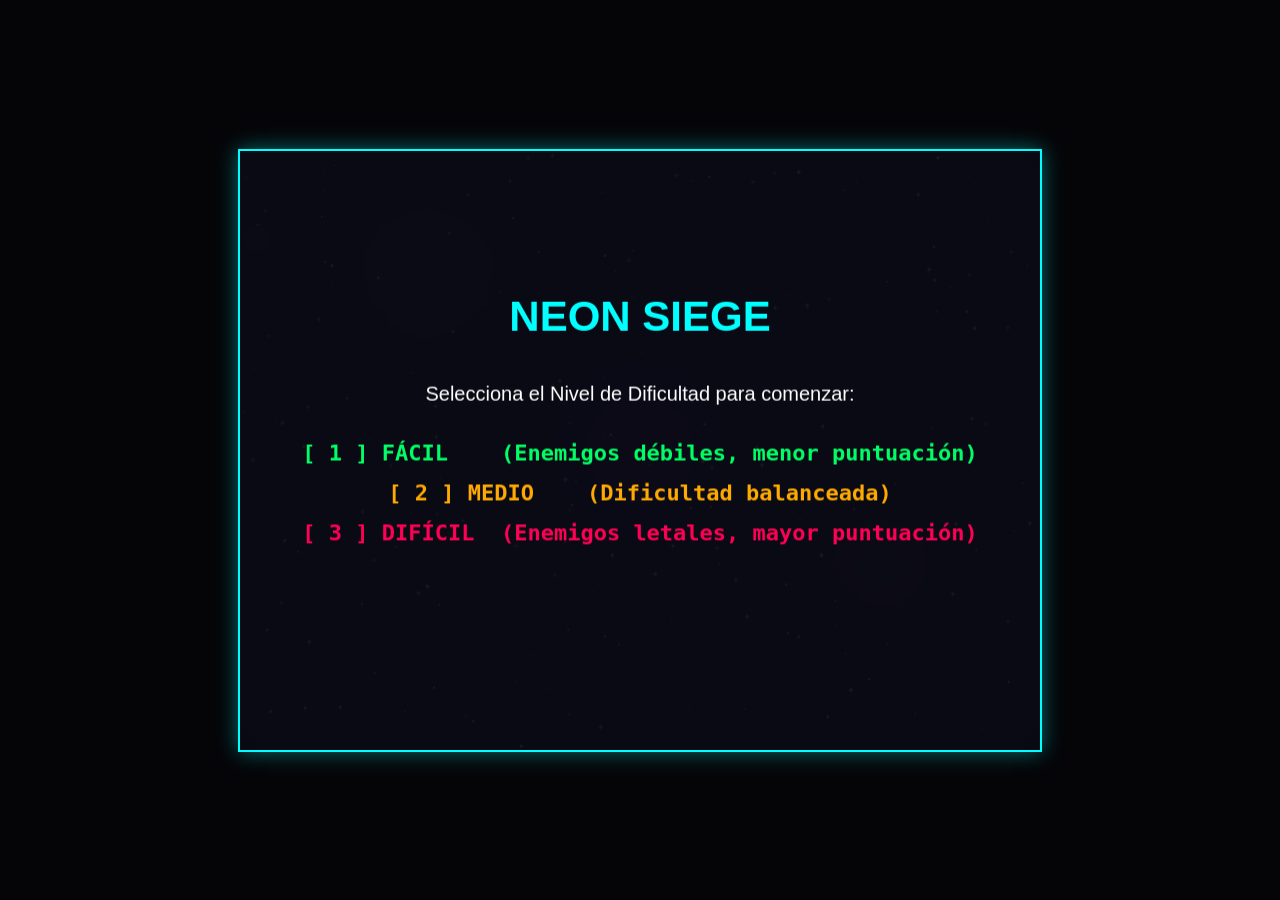
<file: index.html>
<!DOCTYPE html>
<html lang="es">
<head>
    <meta charset="UTF-8">
    <meta name="viewport" content="width=device-width, initial-scale=1.0">
    <title>Neon Siege - Cyberpunk Space Arcade 🚀</title>
    <link rel="stylesheet" href="css/styles.css">
</head>
<body>

    <div class="game-wrapper">
        <canvas id="gameCanvas" width="800" height="600"></canvas>

        <!-- Overlay de Registro de Puntuación -->
        <div id="nameInputOverlay">
            <h3>¡REGISTRA TU MARCA!</h3>
            <p>Ingresa tu nombre para la tabla de puntuaciones:</p>
            <input type="text" id="playerNameInput" maxlength="15" placeholder="Tu Nickname" value="Piloto Neón">
            <br>
            <button id="saveScoreBtn">GUARDAR PUNTAJE</button>
        </div>
    </div>

    <!-- Módulos de Código Fuente del Juego -->
    <script src="js/core/GameLoop.js"></script>
    <script src="js/core/Input.js"></script>
    <script src="js/core/ObjectPool.js"></script>
    <script src="js/utils/Sprite.js"></script>
    <script src="js/services/ScoreService.js"></script>
    <script src="js/entities/Player.js"></script>
    <script src="js/entities/Bullet.js"></script>
    <script src="js/entities/Enemy.js"></script>
    <script src="js/entities/Particle.js"></script>
    <script src="js/main.js"></script>
</body>
</html>
</file>
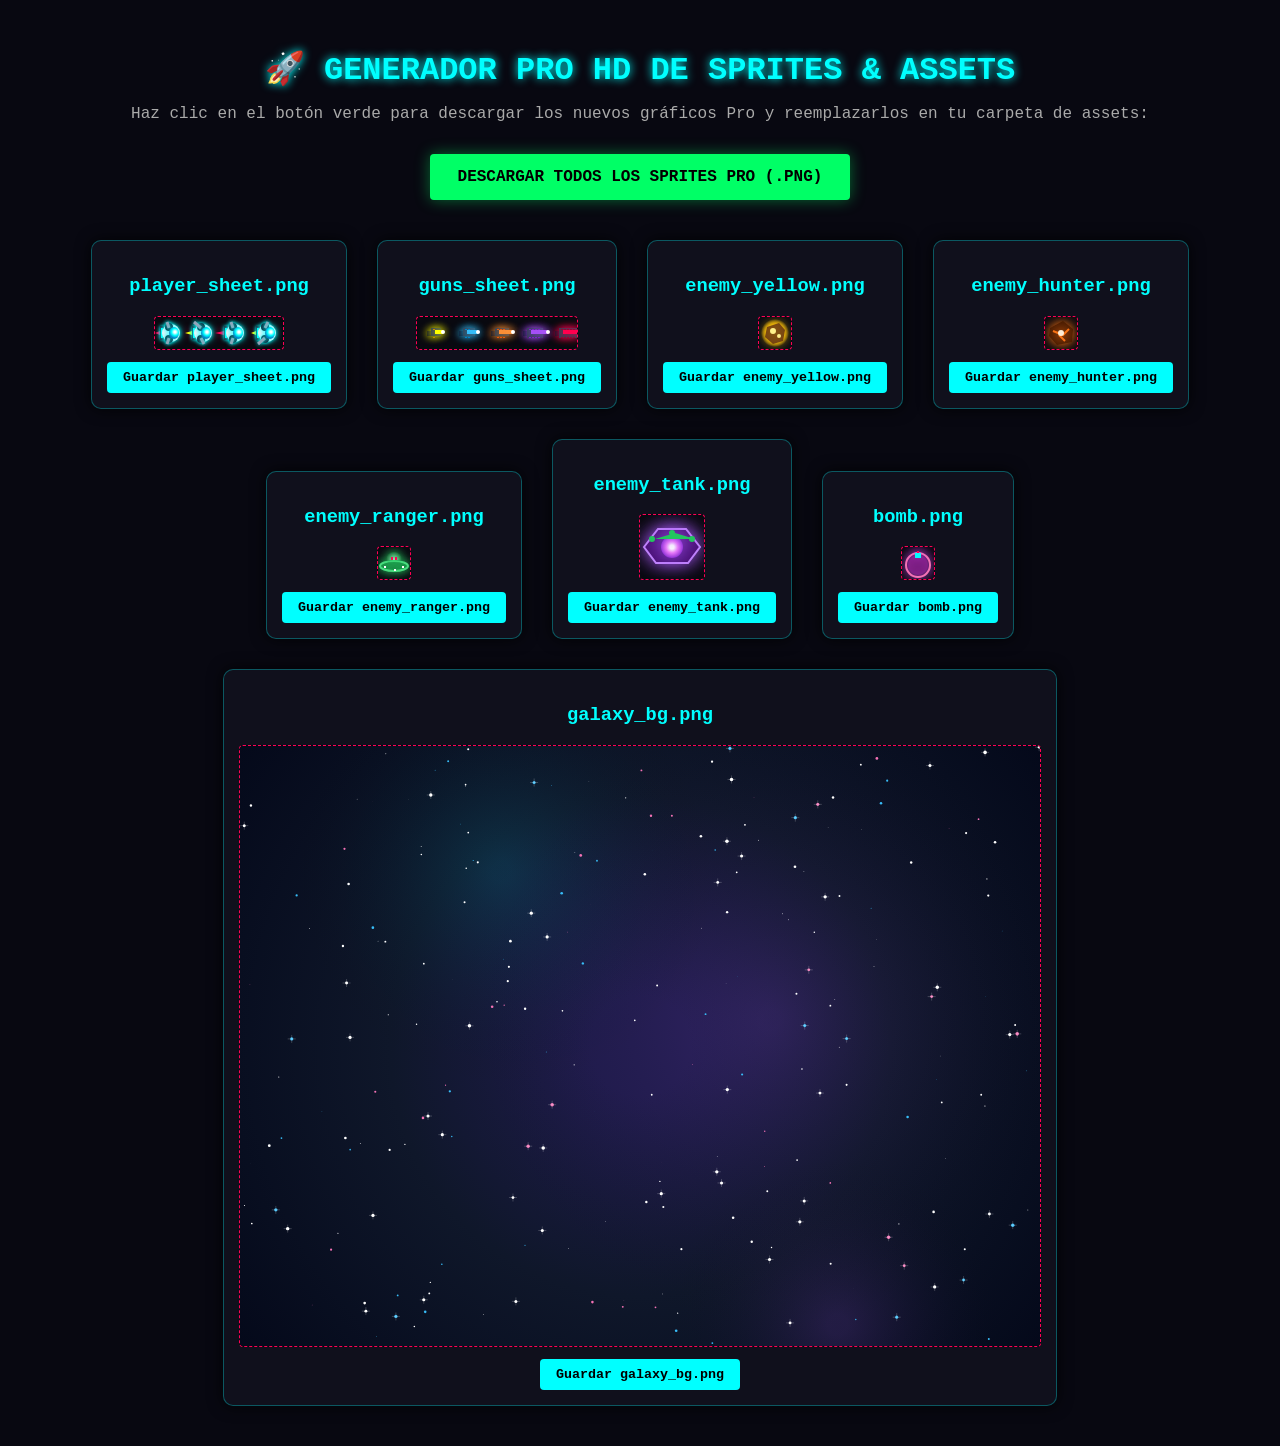
<file: generate_assets.html>
<!DOCTYPE html>
<html lang="es">
<head>
    <meta charset="UTF-8">
    <title>Generador Pro HD de Sprites - Neon Siege</title>
    <style>
        body {
            background-color: #080811;
            color: #00ffff;
            font-family: 'Segoe UI', Tahoma, monospace;
            padding: 20px;
            text-align: center;
        }
        h1 { text-shadow: 0 0 10px #00ffff; margin-bottom: 5px; }
        p { color: #aaaaaa; }
        .asset-box {
            display: inline-block;
            margin: 15px;
            padding: 15px;
            background: #10101c;
            border: 1px solid rgba(0, 255, 255, 0.3);
            border-radius: 10px;
            box-shadow: 0 0 15px rgba(0, 0, 0, 0.8);
        }
        canvas {
            border: 1px dashed #ff0055;
            background: rgba(0, 0, 0, 0.4);
            display: block;
            margin: 12px auto;
            border-radius: 4px;
        }
        button {
            background: #00ffff;
            border: none;
            color: #000;
            padding: 8px 16px;
            font-weight: bold;
            font-family: monospace;
            cursor: pointer;
            border-radius: 4px;
            transition: all 0.2s;
        }
        button:hover {
            background: #ff0055;
            color: #fff;
            box-shadow: 0 0 10px #ff0055;
        }
        .download-all {
            padding: 14px 28px;
            font-size: 16px;
            margin: 15px 0 25px 0;
            background: #00ff66;
            box-shadow: 0 0 15px rgba(0, 255, 102, 0.4);
        }
    </style>
</head>
<body>

    <h1>🚀 GENERADOR PRO HD DE SPRITES & ASSETS</h1>
    <p>Haz clic en el botón verde para descargar los nuevos gráficos Pro y reemplazarlos en tu carpeta de assets:</p>
    <button class="download-all" onclick="downloadAll()">DESCARGAR TODOS LOS SPRITES PRO (.PNG)</button>

    <div id="container"></div>

    <script>
        const assets = [
            { id: 'player_sheet', name: 'player_sheet.png', w: 128, h: 32, draw: drawProPlayerSheet },
            { id: 'guns_sheet', name: 'guns_sheet.png', w: 160, h: 32, draw: drawProGunsSheet },
            { id: 'enemy_yellow', name: 'enemy_yellow.png', w: 32, h: 32, draw: drawProMeteorYellow },
            { id: 'enemy_hunter', name: 'enemy_hunter.png', w: 32, h: 32, draw: drawProMeteorOrange },
            { id: 'enemy_ranger', name: 'enemy_ranger.png', w: 32, h: 32, draw: drawProAlienUFO },
            { id: 'enemy_tank', name: 'enemy_tank.png', w: 64, h: 64, draw: drawProBossUFO },
            { id: 'bomb', name: 'bomb.png', w: 32, h: 32, draw: drawProBomb },
            { id: 'galaxy_bg', name: 'galaxy_bg.png', w: 800, h: 600, draw: drawProGalaxyBg }
        ];

        const container = document.getElementById('container');

        assets.forEach(asset => {
            const box = document.createElement('div');
            box.className = 'asset-box';
            box.innerHTML = `<h3>${asset.name}</h3>`;
            
            const canvas = document.createElement('canvas');
            canvas.width = asset.w;
            canvas.height = asset.h;
            canvas.id = asset.id;
            
            const ctx = canvas.getContext('2d');
            asset.draw(ctx, asset.w, asset.h);

            const btn = document.createElement('button');
            btn.innerText = 'Guardar ' + asset.name;
            btn.onclick = () => downloadCanvas(canvas, asset.name);

            box.appendChild(canvas);
            box.appendChild(btn);
            container.appendChild(box);
        });

        function downloadCanvas(canvas, filename) {
            const link = document.createElement('a');
            link.download = filename;
            link.href = canvas.toDataURL('image/png');
            link.click();
        }

        function downloadAll() {
            assets.forEach(a => {
                const cv = document.getElementById(a.id);
                downloadCanvas(cv, a.name);
            });
        }

        // --- 1. ASTRONAUTA CYBERPUNK (4 Frames de Caminata / Propulsores) ---
        function drawProPlayerSheet(ctx, w, h) {
            for (let i = 0; i < 4; i++) {
                ctx.save();
                ctx.translate(i * 32 + 16, 16);

                // Fuego de Propulsor (Jetpack Glow)
                ctx.shadowColor = '#ff0055';
                ctx.shadowBlur = 8;
                ctx.fillStyle = i % 2 === 0 ? '#ff0055' : '#ffff00';
                ctx.beginPath();
                ctx.moveTo(-11, -2); ctx.lineTo(-16 - (i % 3 * 2), 0); ctx.lineTo(-11, 2);
                ctx.fill();

                // Jetpack Metálico
                ctx.shadowColor = '#00ffff';
                ctx.shadowBlur = 4;
                ctx.fillStyle = '#1e293b';
                ctx.fillRect(-11, -7, 5, 14);
                ctx.fillStyle = '#00ffff';
                ctx.fillRect(-10, -5, 2, 10);

                // Traje blindado
                ctx.fillStyle = '#f1f5f9';
                ctx.beginPath();
                ctx.arc(0, 0, 9, 0, Math.PI * 2);
                ctx.fill();

                // Placas de armadura en hombros
                ctx.fillStyle = '#0f172a';
                ctx.beginPath();
                ctx.arc(-2, -6, 4, 0, Math.PI * 2);
                ctx.arc(-2, 6, 4, 0, Math.PI * 2);
                ctx.fill();

                // Piernas animadas
                ctx.strokeStyle = '#94a3b8';
                ctx.lineWidth = 3;
                const legAnim = Math.sin(i * Math.PI / 2) * 5;
                ctx.beginPath();
                ctx.moveTo(-2, 5); ctx.lineTo(-4 + legAnim, 11);
                ctx.moveTo(-2, -5); ctx.lineTo(-4 - legAnim, -11);
                ctx.stroke();

                // Visor holográfico reluciente
                ctx.shadowColor = '#00ffff';
                ctx.shadowBlur = 10;
                const visorGrad = ctx.createRadialGradient(4, -1, 1, 4, -1, 6);
                visorGrad.addColorStop(0, '#ffffff');
                visorGrad.addColorStop(0.5, '#00ffff');
                visorGrad.addColorStop(1, '#0284c7');
                ctx.fillStyle = visorGrad;
                ctx.beginPath();
                ctx.ellipse(3, 0, 5, 6, 0, 0, Math.PI * 2);
                ctx.fill();

                ctx.restore();
            }
        }

        // --- 2. EVOLUCIÓN PRO DE LAS 5 ARMAS ---
        function drawProGunsSheet(ctx, w, h) {
            const themes = [
                { c1: '#ffff00', c2: '#ca8a04', name: 'Laser Pistol' },
                { c1: '#38bdf8', c2: '#0284c7', name: 'Dual Rifle' },
                { c1: '#fb923c', c2: '#ea580c', name: 'Heavy Cannon' },
                { c1: '#a855f7', c2: '#7e22ce', name: 'Plasma Launcher' },
                { c1: '#ff0055', c2: '#990033', name: 'BFG Oblivion' }
            ];

            for (let i = 0; i < 5; i++) {
                ctx.save();
                ctx.translate(i * 32 + 16, 16);

                const t = themes[i];
                ctx.shadowColor = t.c1;
                ctx.shadowBlur = 8;

                // Empuñadura
                ctx.fillStyle = '#0f172a';
                ctx.fillRect(-6, -2, 8, 5);

                // Cuerpo del Arma
                ctx.fillStyle = '#334155';
                ctx.fillRect(-2, -5, 10 + i * 2, 8 + (i > 2 ? 2 : 0));

                // Cañón con Núcleo Neón
                ctx.fillStyle = t.c1;
                ctx.fillRect(2, -3, 8 + i * 3, 4);

                // Ventanas de disipación de calor
                ctx.fillStyle = t.c2;
                for (let k = 0; k < i + 1; k++) {
                    ctx.fillRect(0 + k * 3, -4, 2, 1);
                    ctx.fillRect(0 + k * 3, 4, 2, 1);
                }

                // Destello frontal en la boca del cañón
                ctx.fillStyle = '#ffffff';
                ctx.beginPath();
                ctx.arc(10 + i * 3, -1, 2, 0, Math.PI * 2);
                ctx.fill();

                ctx.restore();
            }
        }

        // --- 3. METEORITO AMARILLO EN LLAMAS (Rápido) ---
        function drawProMeteorYellow(ctx, w, h) {
            ctx.save();
            ctx.translate(16, 16);

            ctx.shadowColor = '#eab308';
            ctx.shadowBlur = 12;

            // Aura de Fuego
            const grad = ctx.createRadialGradient(0, 0, 2, 0, 0, 14);
            grad.addColorStop(0, '#fef08a');
            grad.addColorStop(0.5, '#eab308');
            grad.addColorStop(1, 'rgba(234, 179, 8, 0)');
            ctx.fillStyle = grad;
            ctx.beginPath();
            ctx.arc(0, 0, 14, 0, Math.PI * 2);
            ctx.fill();

            // Cuerpo Rocoso Irregular
            ctx.fillStyle = '#713f12';
            ctx.beginPath();
            ctx.moveTo(-8, -6); ctx.lineTo(4, -10); ctx.lineTo(10, -3);
            ctx.lineTo(8, 8); ctx.lineTo(-2, 11); ctx.lineTo(-10, 4);
            ctx.closePath();
            ctx.fill();

            // Cráteres brillantes
            ctx.fillStyle = '#fef08a';
            ctx.beginPath();
            ctx.arc(-2, -2, 3, 0, Math.PI * 2);
            ctx.arc(4, 3, 2, 0, Math.PI * 2);
            ctx.fill();

            ctx.restore();
        }

        // --- 4. METEORITO VOLCÁNICO NARANJA ---
        function drawProMeteorOrange(ctx, w, h) {
            ctx.save();
            ctx.translate(16, 16);

            ctx.shadowColor = '#f97316';
            ctx.shadowBlur = 12;

            // Cuerpo Rocoso Magmático
            ctx.fillStyle = '#451a03';
            ctx.beginPath();
            ctx.moveTo(-11, -5); ctx.lineTo(2, -12); ctx.lineTo(12, -4);
            ctx.lineTo(11, 9); ctx.lineTo(-4, 12); ctx.lineTo(-12, 3);
            ctx.closePath();
            ctx.fill();

            // Grietas de Magma
            ctx.strokeStyle = '#f97316';
            ctx.lineWidth = 2;
            ctx.beginPath();
            ctx.moveTo(-8, -2); ctx.lineTo(2, 2); ctx.lineTo(8, -4);
            ctx.moveTo(-2, 2); ctx.lineTo(4, 8);
            ctx.stroke();

            // Núcleo ardiente
            ctx.fillStyle = '#ffedd5';
            ctx.beginPath();
            ctx.arc(0, 0, 3, 0, Math.PI * 2);
            ctx.fill();

            ctx.restore();
        }

        // --- 5. NAVE ALIENÍGENA VERDE (Cazador) ---
        function drawProAlienUFO(ctx, w, h) {
            ctx.save();
            ctx.translate(16, 16);

            ctx.shadowColor = '#22c55e';
            ctx.shadowBlur = 10;

            // Plato Inferior Neón
            ctx.fillStyle = '#15803d';
            ctx.beginPath();
            ctx.ellipse(0, 3, 14, 5, 0, 0, Math.PI * 2);
            ctx.fill();

            // Anillo Lumínico
            ctx.strokeStyle = '#4ade80';
            ctx.lineWidth = 2;
            ctx.stroke();

            // Cúpula de Cristal con Alien
            const domeGrad = ctx.createRadialGradient(0, -3, 1, 0, -3, 8);
            domeGrad.addColorStop(0, '#86efac');
            domeGrad.addColorStop(1, '#166534');
            ctx.fillStyle = domeGrad;
            ctx.beginPath();
            ctx.arc(0, -3, 8, Math.PI, 0);
            ctx.fill();

            // Ojos Rojos del Alien
            ctx.fillStyle = '#ff0055';
            ctx.fillRect(-3, -6, 2, 3);
            ctx.fillRect(1, -6, 2, 3);

            // Luces Punteras
            ctx.fillStyle = '#ffffff';
            ctx.fillRect(-10, 3, 2, 2);
            ctx.fillRect(0, 6, 2, 2);
            ctx.fillRect(8, 3, 2, 2);

            ctx.restore();
        }

        // --- 6. NAVE NODRIZA JEFE (Dreadnought Morado) ---
        function drawProBossUFO(ctx, w, h) {
            ctx.save();
            ctx.translate(32, 32);

            ctx.shadowColor = '#a855f7';
            ctx.shadowBlur = 18;

            // Casco de la Nave Nodriza
            ctx.fillStyle = '#3b0764';
            ctx.beginPath();
            ctx.moveTo(-28, 0); ctx.lineTo(-14, -18); ctx.lineTo(14, -18);
            ctx.lineTo(28, 0); ctx.lineTo(16, 16); ctx.lineTo(-16, 16);
            ctx.closePath();
            ctx.fill();

            // Placas Metálicas
            ctx.strokeStyle = '#c084fc';
            ctx.lineWidth = 2;
            ctx.stroke();

            // Núcleo de Energía Central (Ojo de Plasma)
            const coreGrad = ctx.createRadialGradient(0, 0, 2, 0, 0, 12);
            coreGrad.addColorStop(0, '#ffffff');
            coreGrad.addColorStop(0.4, '#e879f9');
            coreGrad.addColorStop(1, '#7e22ce');
            ctx.fillStyle = coreGrad;
            ctx.beginPath();
            ctx.arc(0, 0, 11, 0, Math.PI * 2);
            ctx.fill();

            // Generadores de Escudo Neón
            ctx.fillStyle = '#22c55e';
            ctx.beginPath();
            ctx.arc(-20, -8, 3, 0, Math.PI * 2);
            ctx.arc(0, -14, 3, 0, Math.PI * 2);
            ctx.arc(20, -8, 3, 0, Math.PI * 2);
            ctx.fill();

            ctx.restore();
        }

        // --- 7. BOMBA CYBER-NUKES ---
        function drawProBomb(ctx, w, h) {
            ctx.save();
            ctx.translate(16, 16);

            ctx.shadowColor = '#d946ef';
            ctx.shadowBlur = 12;

            // Esfera de la Bomba
            ctx.fillStyle = '#701a75';
            ctx.beginPath();
            ctx.arc(0, 2, 10, 0, Math.PI * 2);
            ctx.fill();

            // Anillos de Energía
            ctx.strokeStyle = '#f472b6';
            ctx.lineWidth = 2;
            ctx.beginPath();
            ctx.arc(0, 2, 12, 0, Math.PI * 2);
            ctx.stroke();

            // Detonador
            ctx.fillStyle = '#00ffff';
            ctx.fillRect(-3, -10, 6, 5);
            ctx.fillStyle = '#ff0055';
            ctx.fillRect(-1, -12, 2, 2);

            ctx.restore();
        }

        // --- 8. GALAXIA DE ALTA DEFINICIÓN ---
        function drawProGalaxyBg(ctx, w, h) {
            // Fondo Cósmico
            const bgGrad = ctx.createRadialGradient(w/2, h/2, 50, w/2, h/2, 550);
            bgGrad.addColorStop(0, '#1e1b4b');
            bgGrad.addColorStop(0.4, '#0f172a');
            bgGrad.addColorStop(1, '#020617');
            ctx.fillStyle = bgGrad;
            ctx.fillRect(0, 0, w, h);

            // Nubes de Nebulosa
            for (let n = 0; n < 3; n++) {
                const nx = Math.random() * w;
                const ny = Math.random() * h;
                const nr = 150 + Math.random() * 200;
                const nebGrad = ctx.createRadialGradient(nx, ny, 10, nx, ny, nr);
                nebGrad.addColorStop(0, n % 2 === 0 ? 'rgba(168, 85, 247, 0.15)' : 'rgba(6, 182, 212, 0.15)');
                nebGrad.addColorStop(1, 'transparent');
                ctx.fillStyle = nebGrad;
                ctx.beginPath();
                ctx.arc(nx, ny, nr, 0, Math.PI * 2);
                ctx.fill();
            }

            // Estrellas con Destellos
            for (let i = 0; i < 250; i++) {
                const x = Math.random() * w;
                const y = Math.random() * h;
                const size = Math.random() * 1.8;
                const colorRand = Math.random();

                ctx.fillStyle = colorRand < 0.2 ? '#38bdf8' : colorRand < 0.4 ? '#f472b6' : '#ffffff';
                ctx.beginPath();
                ctx.arc(x, y, size, 0, Math.PI * 2);
                ctx.fill();

                // Destellos en estrellas grandes
                if (size > 1.4) {
                    ctx.strokeStyle = 'rgba(255, 255, 255, 0.4)';
                    ctx.lineWidth = 0.5;
                    ctx.beginPath();
                    ctx.moveTo(x - 4, y); ctx.lineTo(x + 4, y);
                    ctx.moveTo(x, y - 4); ctx.lineTo(x, y + 4);
                    ctx.stroke();
                }
            }
        }
    </script>
</body>
</html>
</file>
<file: css/styles.css>
* {
    box-sizing: border-box;
}

body {
    margin: 0;
    padding: 0;
    background-color: #050508;
    color: #ffffff;
    font-family: 'Segoe UI', Tahoma, Geneva, Verdana, sans-serif;
    display: flex;
    justify-content: center;
    align-items: center;
    width: 100vw;
    height: 100vh;
    overflow: hidden;
}

.game-wrapper {
    position: relative;
    display: flex;
    justify-content: center;
    align-items: center;
    max-width: 96vw;
    max-height: 96vh;
}

canvas {
    max-width: 100%;
    max-height: 96vh;
    width: auto;
    height: auto;
    aspect-ratio: 4 / 3;
    border: 2px solid #00ffff;
    box-shadow: 0 0 20px rgba(0, 255, 255, 0.4);
    background-color: #0a0a0f;
    display: block;
}

/* Modal Neón para Registro de Nombre */
#nameInputOverlay {
    display: none;
    position: absolute;
    top: 50%;
    left: 50%;
    transform: translate(-50%, -50%);
    background: rgba(10, 10, 20, 0.95);
    border: 2px solid #00ffff;
    padding: 24px;
    border-radius: 10px;
    text-align: center;
    color: white;
    box-shadow: 0 0 25px rgba(0, 255, 255, 0.6);
    z-index: 10;
    width: 85%;
    max-width: 320px;
}

#nameInputOverlay h3 {
    margin-top: 0;
    color: #ff0055;
    font-family: monospace;
    font-size: 20px;
    letter-spacing: 1px;
}

#nameInputOverlay p {
    font-size: 14px;
    color: #cccccc;
    margin-bottom: 15px;
}

#playerNameInput {
    background: #11111a;
    border: 1px solid #00ffff;
    color: #00ffff;
    padding: 10px 14px;
    font-family: monospace;
    font-size: 16px;
    outline: none;
    border-radius: 4px;
    text-align: center;
    width: 90%;
    margin-bottom: 15px;
}

#playerNameInput:focus {
    box-shadow: 0 0 10px #00ffff;
}

#saveScoreBtn {
    background: #00ffff;
    border: none;
    color: #000000;
    font-weight: bold;
    padding: 10px 20px;
    font-family: monospace;
    font-size: 14px;
    cursor: pointer;
    border-radius: 4px;
    transition: all 0.2s ease;
}

#saveScoreBtn:hover {
    background: #ff0055;
    color: #ffffff;
    box-shadow: 0 0 10px #ff0055;
}
</file>
